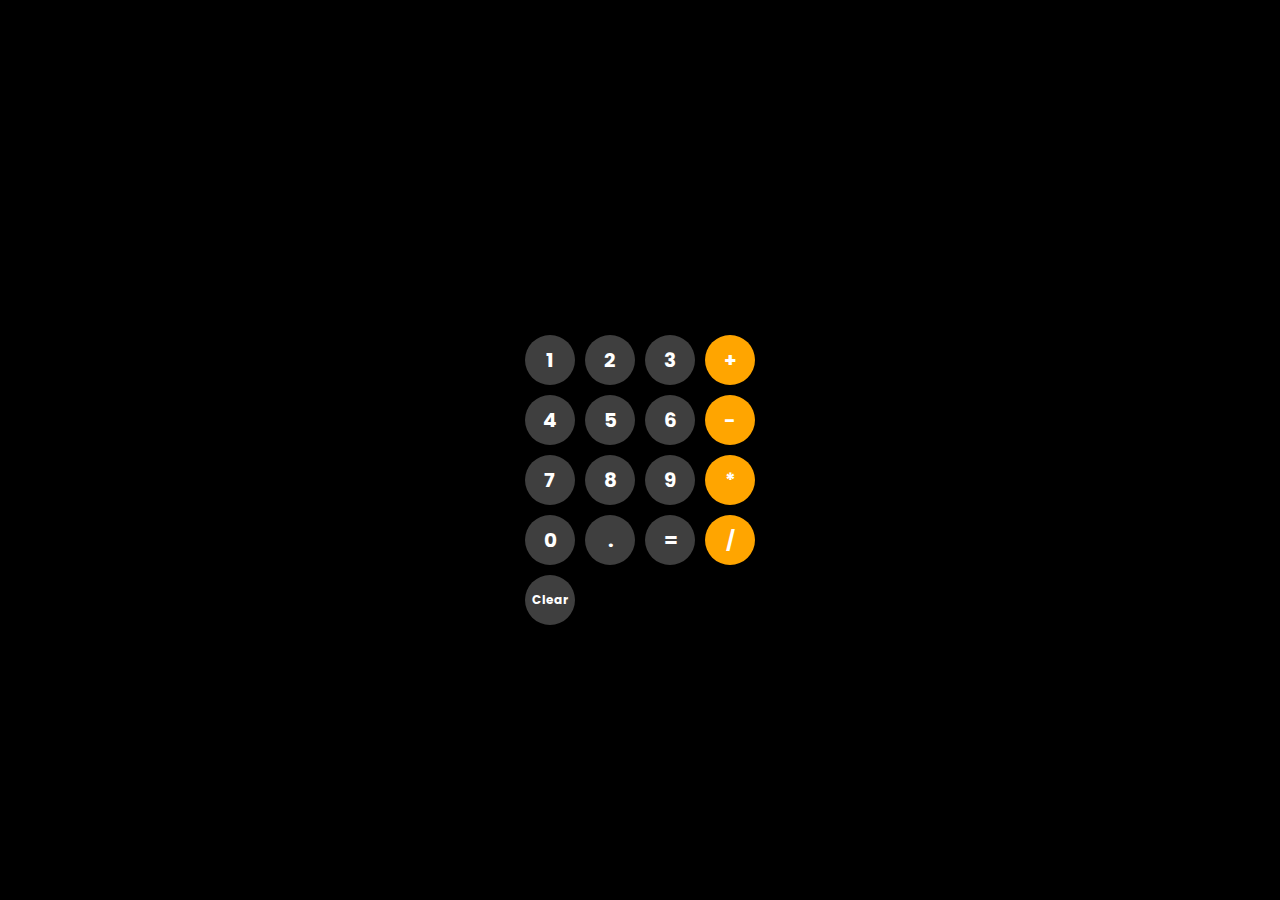
<file: Calculator/index.html>
<!DOCTYPE html>
<html lang="en">
<head>
    <meta charset="UTF-8">
    <meta name="viewport" content="width=device-width, initial-scale=1.0">
    <title>Calculator</title>
    <link rel="stylesheet" href="styles.css">
</head>
<body>
    <section>
        <div class="container">
            <div class="calculation"></div>
            <div class="line">
                <button class="number" id="num-1" onclick="calculate(1)">1</button>
                <button class="number" id="num-2">2</button>
                <button class="number" id="num-3">3</button>
                <button class="sign" id="sign-+">+</button>
            </div>
            <div class="line">
                <button class="number" id="num-4">4</button>
                <button class="number" id="num-5">5</button>
                <button class="number" id="num-6">6</button>
                <button class="sign" id="sign--">-</button>
            </div>
            <div class="line">
                <button class="number" id="num-7">7</button>
                <button class="number" id="num-8">8</button>
                <button class="number" id="num-9">9</button>
                <button class="sign" id="sign-*">*</button>
            </div>
            <div class="line">
                <button class="number" id="num-0">0</button>
                <button class="number" id="num-.">.</button>
                <button class="number" id="num-=">=</button>
                <button class="sign" id="sign-/">/</button>
            </div>
            <button class="number" id="clear">Clear</button>
        </div>
    </section>
</body>
<script src="calculator.js"></script>
</html>
</file>
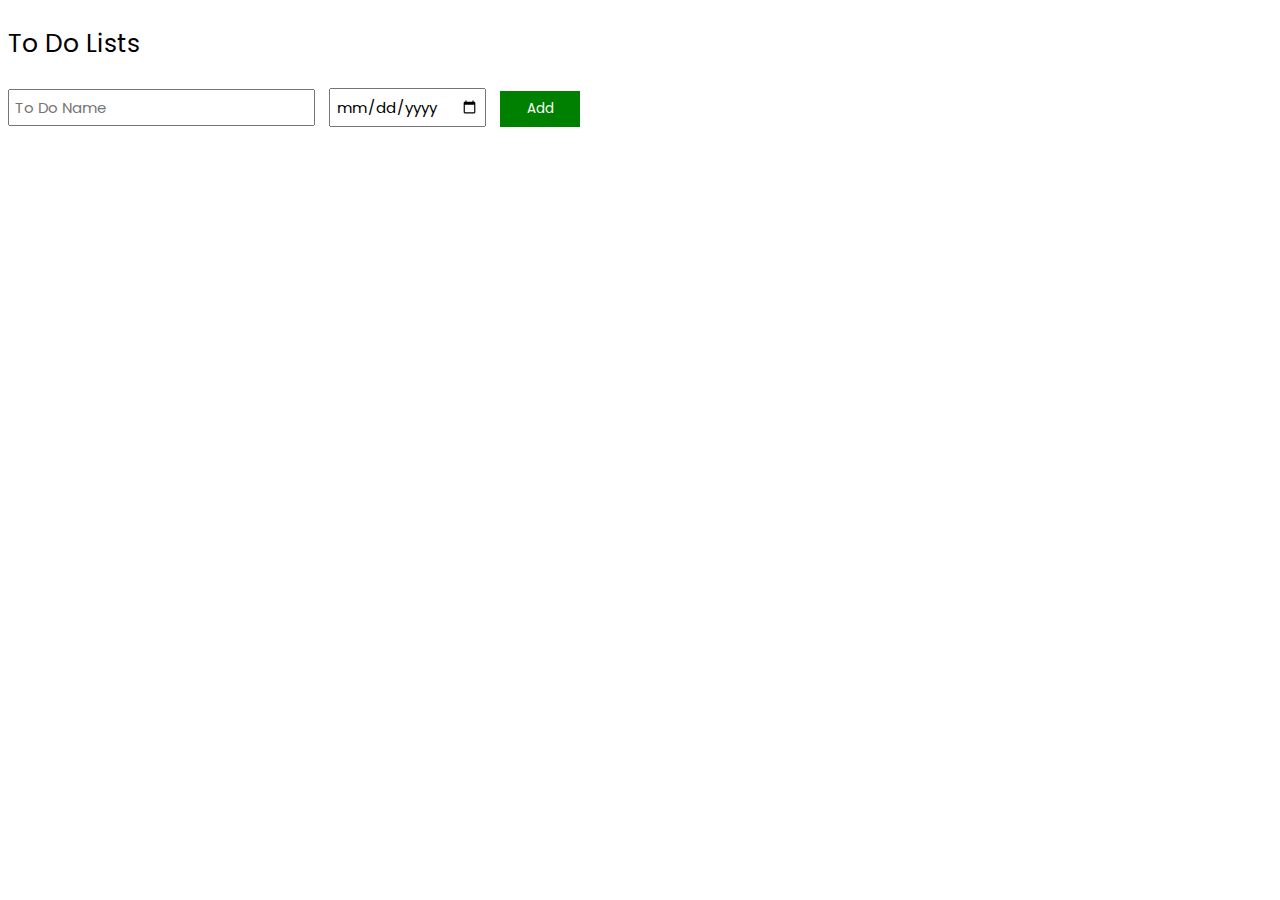
<file: To Do Lists/index.html>
<!DOCTYPE html>
<html lang="en">
<head>
    <meta charset="UTF-8">
    <meta name="viewport" content="width=device-width, initial-scale=1.0">
    <title>To Do Lists</title>
    <link rel="stylesheet" href="styles.css">
</head>
<body>
    <p>To Do Lists</p>
    <input class="js-input" type="text" placeholder="To Do Name">
    <input type="date" class="js-date">
    <button class="add" onclick="addEvent()">Add</button>
    <div class="js-todo-List"></div>
</body>
<script src="function.js"></script>
</html>
</file>
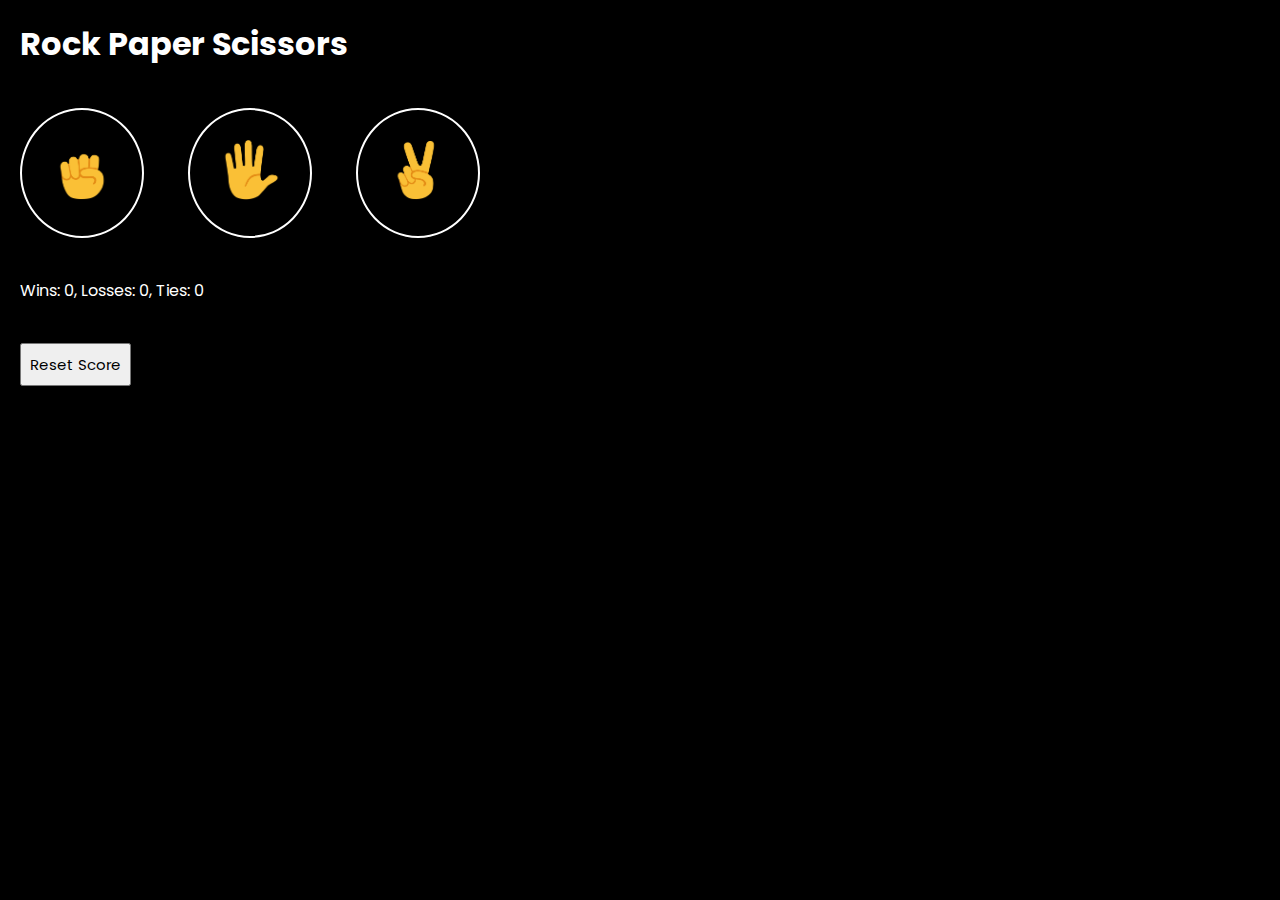
<file: Rock Paper Scissor Game/rock_paper_sissor.html>
<!DOCTYPE html>
<html>
  <head>
    <title>Rock Paper Scissors</title>
    <link rel="stylesheet" href="style.css">
  </head>
  <body>
    <h1>Rock Paper Scissors</h2>
    <button class="sign" onclick="
      playGame('rock');
    "><img src="rock-emoji.png" alt="Rock"></button>

    <button class="sign" onclick="
      playGame('paper');
    "><img src="paper-emoji.png" alt="Paper"></button>

    <button class="sign" onclick="
      playGame('scissors');
    "><img src="scissors-emoji.png" alt="Scissor"></button>

    <h2 class="js-result"></h2>
    <p class="js-choice"></p>
    <p class="js-score"></p>

    <button class="reset-btn" onclick="
      score.wins = 0;
      score.losses = 0;
      score.ties = 0;
      localStorage.removeItem('score');
      document.querySelector('.js-result').innerHTML='';
      document.querySelector('.js-choice').innerHTML='';
      updateScore();
    ">Reset Score</button>

    <script src="rock-paper-scissor.js"></script>
  </body>
</html>
</file>
<file: Calculator/styles.css>
@import url('https://fonts.googleapis.com/css2?family=Poppins:wght@200;400;500&display=swap');
*{
    font-family: 'Poppins', sans-serif;
    margin: 0;
    padding: 0;
    box-sizing: border-box;
}
section{
    background-color: black;
    height: 100vh;
    width: 100%;
    display: flex;
    justify-content: center;
    align-items: center;
}
.container{
    color: white;
    position: relative;
}
.line{
    display: flex;
}
button{
    font-size: 20px;
    height: 50px;
    width: 50px;
    border: none;
    border-radius: 50%;
    display: flex;
    justify-content: center;
    align-items: center;
    margin: 5px;
    font-weight: 700;
}
.number{
    background-color: rgb(63, 63, 63);
    color: white;
}
.sign{
    background-color: orange;
    color: white;
}
#clear{
    font-size: 12px;
    position: absolute;
}
</file>
<file: To Do Lists/styles.css>
@import url('https://fonts.googleapis.com/css2?family=Poppins:wght@200;400;500&display=swap');
*{
    font-family: 'Poppins', sans-serif;
    padding: 0;
    box-sizing: border-box;
}
p{
    font-size: 25px;
}
input{
    padding: 5px;
    font-size: 15px;
    margin-bottom: 15px;
    margin-right: 10px;
}
.add{
    height: 36px;
    width: 80px;
    color: white;
    background-color: green;
    border: none;
    cursor: pointer;
}
.js-todo-List{
    display: grid;
    grid-template-columns: 320px 150px 100px;
}
.delete{
    height: 36px;
    width: 80px;
    color: white;
    background-color: maroon;
    border: none;
    margin-bottom: 10px;
    cursor: pointer;
}
.name{
    display: flex;
    align-items: center;
}
.date{
    display: flex;
    align-items: center;
}
</file>
<file: Rock Paper Scissor Game/style.css>
@import url('https://fonts.googleapis.com/css2?family=Poppins:wght@200;400;500&display=swap');*
{
    font-family: 'Poppins', sans-serif;
    margin: 0px;
    padding: 0px;
    box-sizing: border-box;
}
body{
    background-color: black;
    color: white;
}
h1{
    margin: 20px;
}
.sign{
    background-color: black;
    border: 2px solid white;
    border-radius: 50%;
    padding: 30px;
    margin: 20px;
}
img{
    height: 60px;
}
.js-result{
    margin: 20px;
}
.js-choice{
    margin: 20px;
}
.js-score{
    margin: 20px;
}
.reset-btn{
    margin: 20px;
    padding: 8px;
    font-size: 15px;

}
</file>
